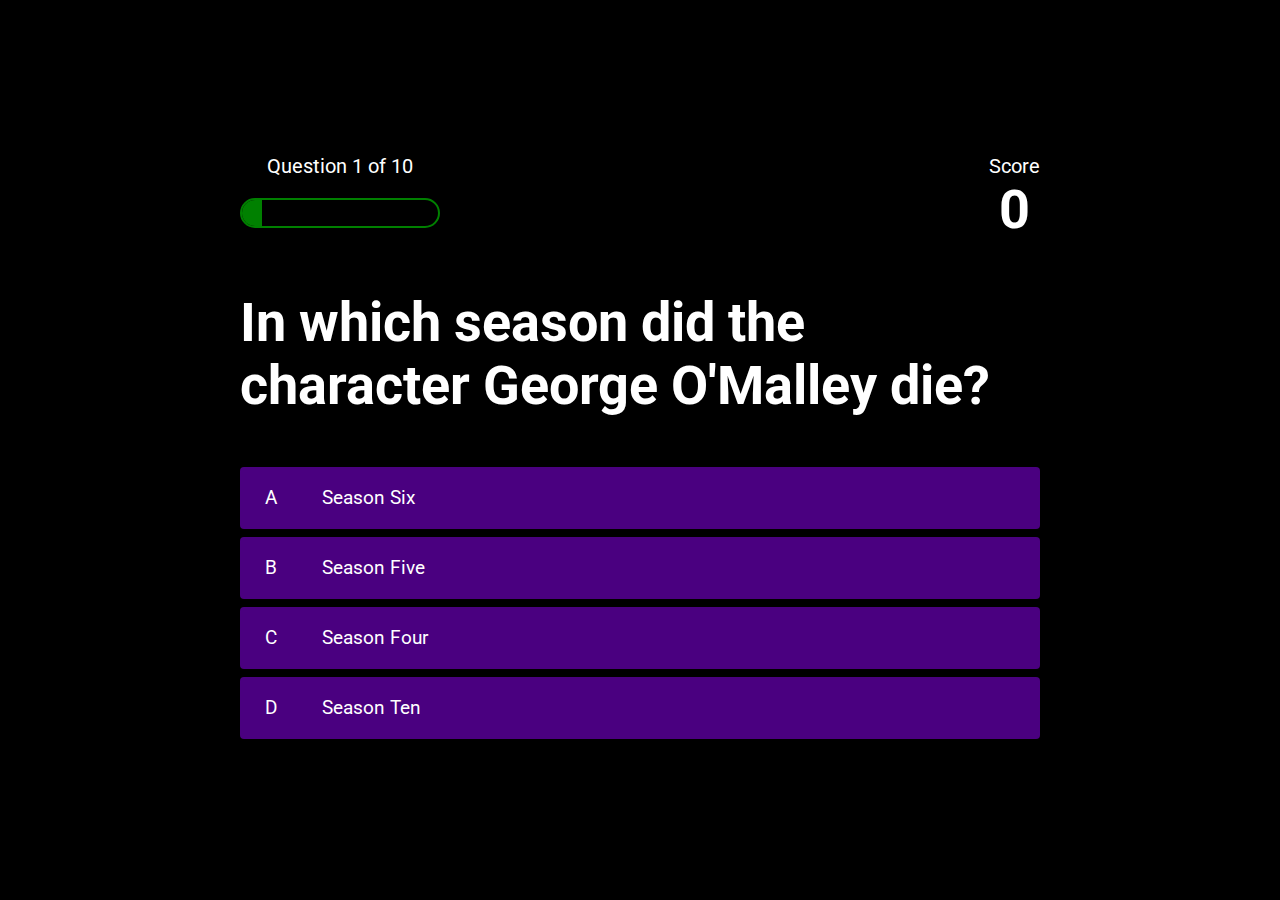
<file: game.html>
<!DOCTYPE html>
<html lang="en">
<!-- Head tag containing all links needed in this html file-->
<head>
    <meta charset="UTF-8">
    <meta http-equiv="X-UA-Compatible" content="IE=edge">
    <meta name="viewport" content="width=device-width, initial-scale=1.0">
    <title>Quiz Page</title>
    <link rel="stylesheet" href="assets/css/style.css">
    <link rel="stylesheet" href="assets/css/game.css">
    <link rel="apple-touch-icon" sizes="180x180" href="assets/favicon/apple-touch-icon.png">
    <link rel="icon" type="image/png" sizes="32x32" href="assets/favicon/favicon-32x32.png">
    <link rel="icon" type="image/png" sizes="16x16" href="assets/favicon/favicon-16x16.png">
</head>
<body>
    <div class="container">
        <!-- div containing text to appear above progress bar to appear top left of screen-->
        <div id="game" class="justify-center flex-column">
            <div id="progress">
                <div class="progress-item">
                    <p id="progress-text" class="progress-prefix">
                        Question
                    </p> 
                    <!-- div containing progress bar to appear top left of screen-->
                    <div id="progressBar">
                        <div id="progressBarFull"></div>
                    </div>
                </div>
                <!-- div containing score while playing to appear top right of screen-->
                <div class="progress-item">
                    <p class="progress-prefix">
                        Score
                    </p>
                    <h1 class="progress-main-text" id="score">
                        0
                    </h1>
                </div>
            </div>
            <!-- code for a question and four answer options to appear while playing the quiz-->
            <h1 id="question">What is the answer to this question</h1>
            <div class="choice-container">
                <p class="choice-prefix">A </p>
                <p class="choice-text" data-number="1">Choice 1</p>
            </div>
            <div class="choice-container">
                <p class="choice-prefix">B </p>
                <p class="choice-text" data-number="2">Choice 2</p>
            </div>
            <div class="choice-container">
                <p class="choice-prefix">C </p>
                <p class="choice-text" data-number="3">Choice 3</p>
            </div>
            <div class="choice-container">
                <p class="choice-prefix">D </p>
                <p class="choice-text" data-number="4">Choice 4</p>
            </div>
        </div>
    </div>
    <!-- link to javascript page-->
    <script src="assets/javascript/game.js"></script>
</body>
</html>
</file>
<file: assets/css/style.css>
/*link to google fonts to be used across the website*/
@import url('https://fonts.googleapis.com/css2?family=Raleway:wght@100&family=Roboto:wght@300&display=swap');

/*applying a background color to the whole website*/
body {
    background-color: black;
    
}

html, body {
    min-height: 100vh;
}
/* style to be used across the whole website */
* {
    box-sizing: border-box;
    margin: 0;
    padding: 0;
    font-size: 62.5%;
    font-family: 'roboto', cursive;
}
/*style to be applied to header of most pages in the website */
header {
    background-color: rgba(74,0,128,1);
    background-size: 100%;
    background-position: center;
    height: 150px;
    padding: 20px;
    text-align: center;
}

header a {
    color: #fff;
    font-size: 2rem;
    text-decoration: none;
    text-transform: uppercase;
    margin-top: 40px;
}
/* styling the logo to appear within the nav bar */
header .logo a {
    background-image: url("../images/greys-anatomy.png");
    background-size: 300px;
    background-repeat: no-repeat;
    display: inline-block;
    height: 80px;
    position: relative;
    text-indent: -9999999px;
    top: -40px;
    width: 300px;
}

/*style to appear when hovered over nav bar */
header a:hover {
    border-bottom: 1px solid #fff;
}
/* style to appear on nav bar when page is active */
.active {
    border-bottom: 1px solid #fff;
}

/* class named "mobile" should not appear on desktop */
header .mobile {
    display: none;
}

/* style for nav bar */
ul {
    margin: 0;
    padding: 0;
    list-style-type: none;
    color: #fff;
}

li {
    display: inline-block;
    margin-right: 20px;
}

/* style when using h1 tag */
h1{
    font-size: 5.4rem;
    color: #fff;
    margin-bottom: 5rem;
}

/* style when using h2 tag */
h2{
    font-size: 4.2rem;
    color: #fff;
    margin-bottom: 5rem;
}

/* style applied to text on index page */
.container {
    width: 100vw;
    height: 100vh;
    display: flex;
    justify-content: center;
    align-items: center;
    max-width: 80rem;
    margin: 0 auto;
    padding: 2rem;
    }

.flex-column {
    display: flex;
    flex-direction: column;
}

.flex-center {
    justify-content: center;
    align-items: center;
}

/* style to apply to buttons across the page */
.button {
    font-size: 5rem;
    padding: 2rem 0;
    width: 38rem;
    text-align: center;
    margin-bottom: 1rem;
    text-decoration: none;
    color: #fff;
    background: linear-gradient(90deg, rgba(2,0,36,1) 0%, rgba(74,0,128,1) 35%, rgba(0,212,255,1) 100%);
}

.button:hover {
    cursor: pointer;
    box-shadow: 0 0.4rem 1.4rem 0 rgba(0,212,255,1);
    transition: transform 150ms;
    transform: scale(1.03);
}

.button[disabled]:hover {
    cursor: not-allowed;
    box-shadow: none;
    transform: none; 
}

/* editing style of icons*/
.fa-stethoscope {
    font-size: 4rem;
    margin-left: 1rem;
}

.fa-trophy {
    font-size: 4rem;
    margin-left: 1rem;
}
/* footer */
footer {
    background-color: rgba(74,0,128,1);
    height: 100px;
    width: 100%;
    bottom: 0;
    text-align: center;
}
footer > ul {
    text-align: center;
    display: flex;
}

footer > li {
    display: inline;
    justify-content: center;
    align-items: center;
}

/* editing style of icons*/
.fa-instagram-square {
    font-size: 5rem;
    color: #fff;
    margin: 1rem;
}

.fa-github-square {
    font-size: 5rem;
    color: #fff;
    margin: 1rem;
}

/* Highscore Page CSS */
.end-form-container {
    width: 100%;
    display: flex;
    flex-direction: column;
    align-items: center;
    max-width: 30rem;
}

input {
    margin-bottom: 1rem;
    width: 20rem;
    padding: 1.5rem;
    font-size: 1.8rem;
    border: none;
    box-shadow: 0 0.4rem 1.4rem 0 rgba(0,212,255,1);
}

input::placeholder {
    color: #aaa;
}

#username {
    margin-bottom: 3rem;
    width: 100%;
    outline: none;
}

#end-text {
    font-size: 2.4rem;
    color: #fff;
    text-align: center;
}

#saveScore {
    border: none;
}

.fa-home {
    margin-left: 1rem;
    font-size: 4rem;
    color: #fff;
}

/* Leaderboard CSS */
#highscores {
    color: #fff;
}
.highscore-list {
    list-style: none;
    margin-bottom: 4rem;
}

.high-score {
    font-size: 2.8rem;
    margin-bottom: 0.5rem; 
}


/* Fun Facts CSS */
.funfacts > h1 {
    text-align: center;
    font-family: raleway;
}

.funfactstext > p {
    text-align: center;
    font-size: 2rem;
    color: #fff;
} 

/* Media Query */

@media screen and (max-width: 785px) {
    header .mobile {
        display: inline-block;
    }

    header .desktop {
        display: none;
    }

    header .logo a {
        display: none;
    }
}


@media screen and (max-width: 320px) {
    header .moblie {
        display: block;
    }

    header .desktop {
        display: none;
    }
}

@media screen and (max-width: 400px) {
    a.button {
        width: 31rem;
        font-size: 2rem;
    }

    footer {
        margin-top: 11rem;
    }

    h1 {
        font-size: 4.5rem;
    }

    h2{
        font-size: 3.2rem;
    }

    .choice-container {
        min-width: 33rem;
    }

    #question {
        font-size: 3rem;
    }
}
</file>
<file: assets/css/game.css>
/*edit the body of page*/
body {
    color: #fff;
}
/*style the question and answers section of quiz*/
.choice-container {
    display: flex;
    margin-bottom: 0.8rem;
    width: 100%;
    border-radius: 4px;
    background: rgba(74,0,128,1);
    font-size: 3rem;
    min-width: 80rem;
}

.choice-container:hover {
    cursor: pointer;
    box-shadow: 0 0.4rem 1.4rem 0 rgba(0,212,255,1);
    transform: scale(1.02);
    transform: transform 100ms;
}

.choice-prefix {
    padding: 2rem 2.5rem;
    color: #fff;
}

.choice-text {
    padding: 2rem;
    width: 100%;
}
/*style if answer is correct*/
.correct {
    background: green;
}
/*style if answer is wrong*/
.incorrect {
    background: red;
}
/*style progress bar*/
#progress {
    display: flex;
    justify-content: space-between;
}

.progress-prefix {
    text-align: center;
    font-size: 2rem;
}

.progress-main-text {
    text-align: center;
}

#progressBar {
    width: 20rem;
    height: 3rem;
    border: 0.2rem solid rgb(0, 128, 0);
    margin-top: 2rem;
    border-radius: 50px;
    overflow: hidden;
}

#progressBarFull {
    height: 100%;
    background: rgb(0, 128, 0);
    width: 0%;
}
/* media query for 768px size screen */
@media screen and (max-width: 768px) { 
    .choice-container{
        min-width: 40rem;
    }
}

/*media query for 320px size screen*/
@media screen and (max-width: 320px) {
    #question {
        min-width: 10rem;
    }
    .choice-container {
        min-width: 10rem;
    }
}
</file>
